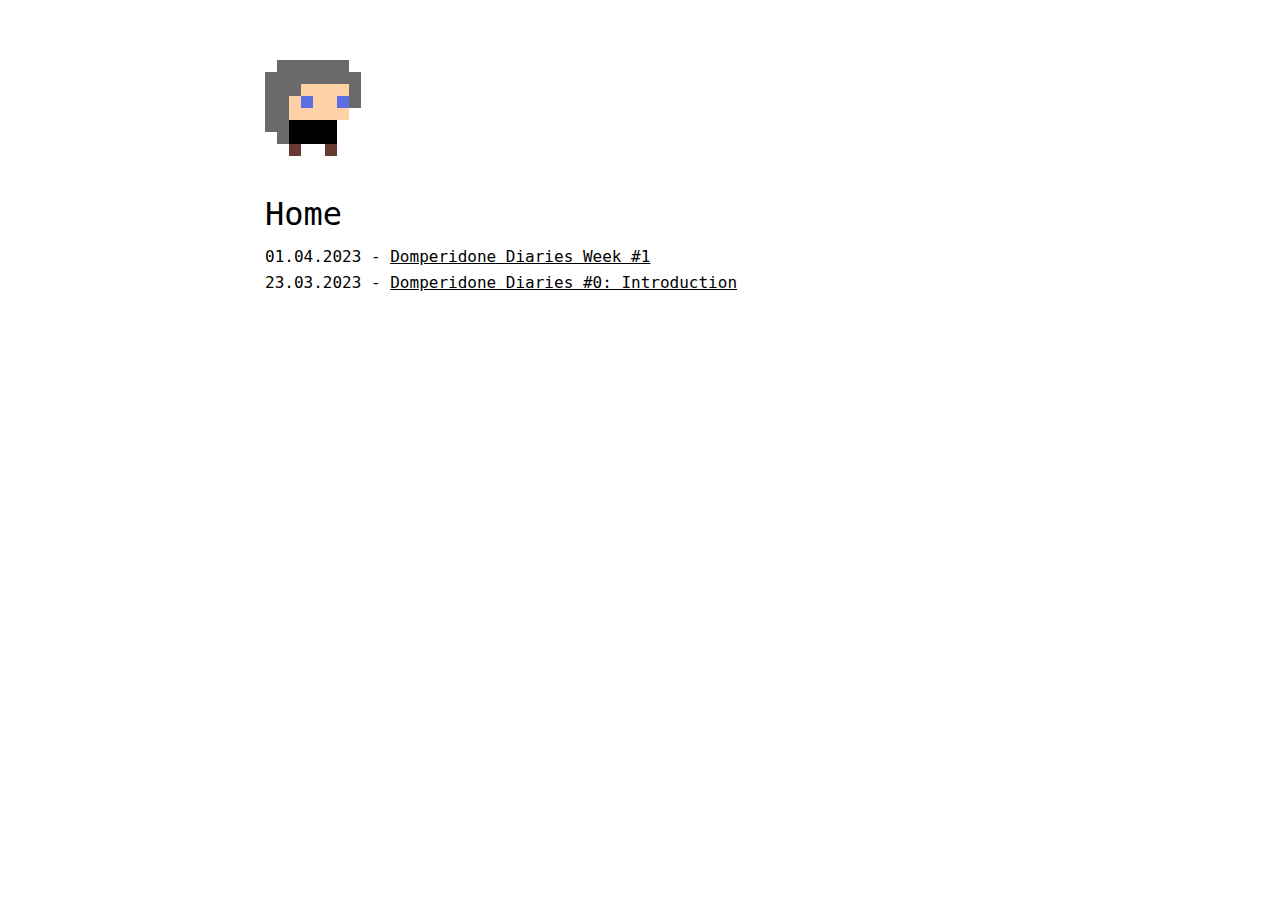
<file: index.html>
<!DOCTYPE html>
<html lang="en">
<meta charset="UTF-8">
<title>index | oestrogenic alchemist</title>
<meta name="viewport" content="width=device-width,initial-scale=1">
<link rel="stylesheet" href="style.css">
<body>
    <a class="logo" href="index.html"></a>

    <h1 class="title">Home</h1>
    
    <div class="posts">
        <div class="post_item">
            <span class="post_date">01.04.2023</span>
            <span class="post_title"><a href="domperidone01.html">Domperidone Diaries Week #1</a></span> <br>
            <span class="post_date">23.03.2023</span>
            <span class="post_title"><a href="domperidone00.html">Domperidone Diaries #0: Introduction</a></span> <br>
        </div>



    </div>
</body>
</file>
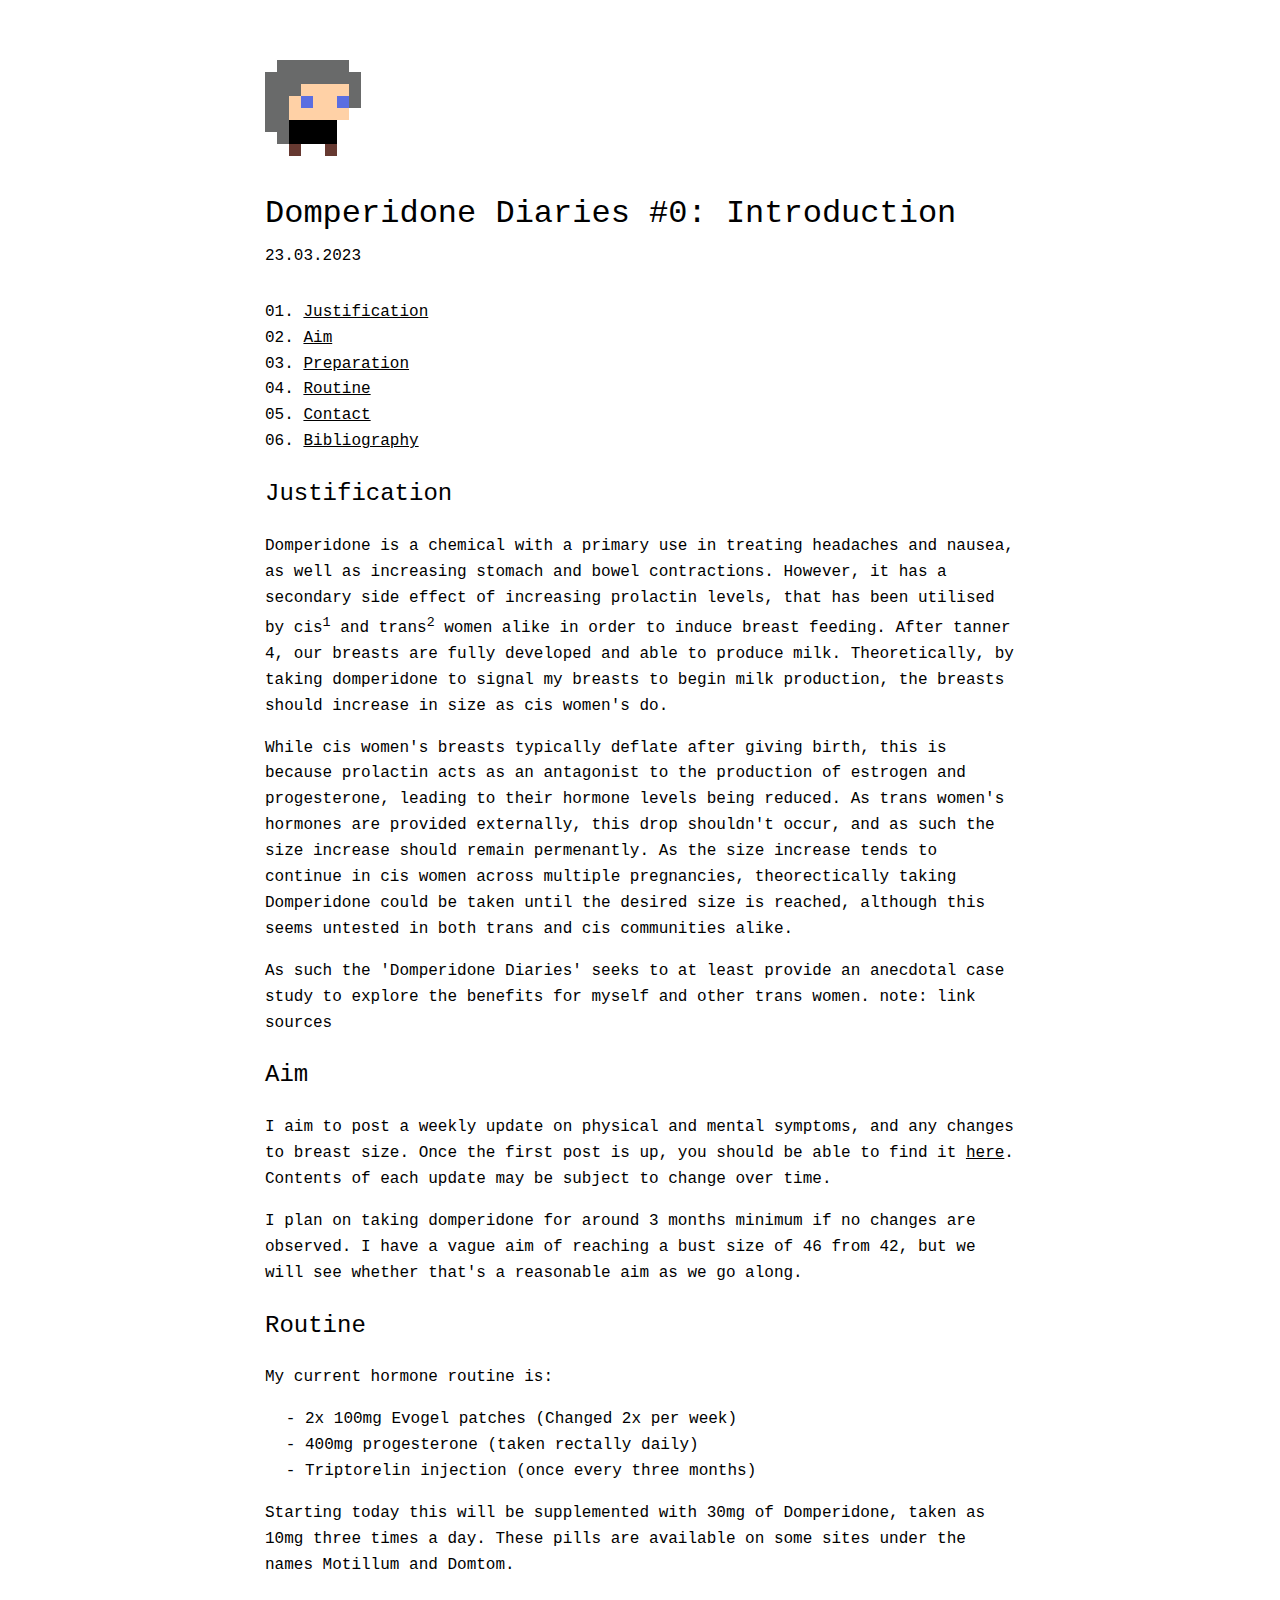
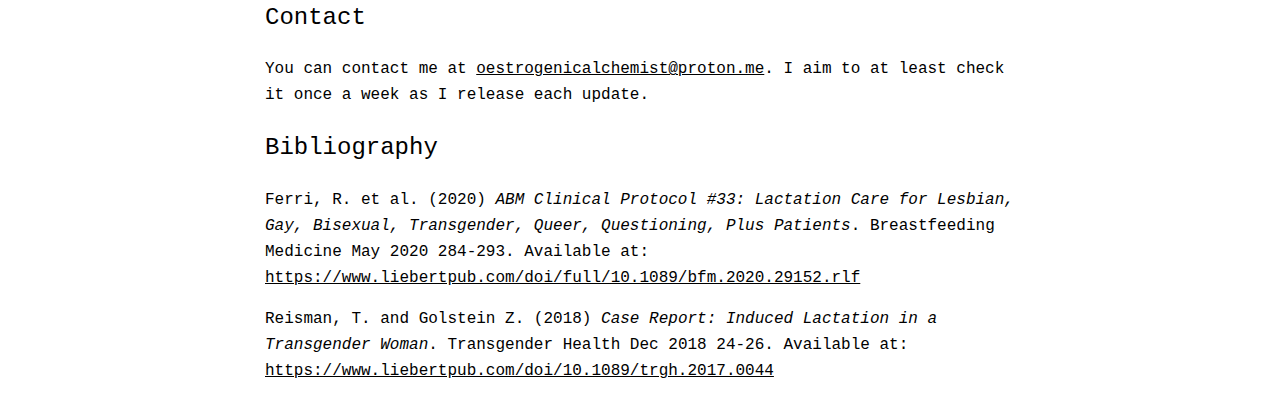
<file: domperidone00.html>
<!DOCTYPE html>
<html lang="en">
<meta charset="UTF-8">
<title>DD#0 Introduction</title>
<meta name="viewport" content="width=device-width,initial-scale=1">
<link rel="stylesheet" href="style.css">
<body>

<a class="logo" href="index.html"></a>

<h1 class="title">Domperidone Diaries #0: Introduction</h1>
<div class="date">23.03.2023</div>

<div class="sections">
    <div class="section_item"><a href='#Justification'>Justification</a></div>
    <div class="section_item"><a href='#Aim'>Aim</a></div>
    <div class="section_item"><a href='#Preparation'>Preparation</a></div>
    <div class="section_item"><a href='#Routine'>Routine</a></div>
    <div class="section_item"><a href='#Contact'>Contact</a></div>
    <div class="section_item"><a href='#Bibliography'>Bibliography</a></div>

</div> 

<h2 class="section_header" id="Justification">Justification</h2>
<p>
    Domperidone is a chemical with a primary use in treating headaches and nausea, as well as increasing stomach 
    and bowel contractions. However, it has a secondary side effect of increasing prolactin levels, that has been
    utilised by cis<sup><a href="#footnote01">1</a></sup> and trans<sup><a href="#footnote02">2</a></sup> women alike in order to induce breast feeding. After tanner 4, our breasts are
    fully developed and able to produce milk. Theoretically, by taking domperidone to signal my breasts to begin
    milk production, the breasts should increase in size as cis women's do.
</p>

<p>
    While cis women's breasts typically deflate after giving birth, this is because prolactin acts as an antagonist
    to the production of estrogen and progesterone, leading to their hormone levels being reduced. As trans women's
    hormones are provided externally, this drop shouldn't occur, and as such the size increase should remain
    permenantly. As the size increase tends to continue in cis women across multiple pregnancies, theorectically
    taking Domperidone could be taken until the desired size is reached, although this seems untested in both trans
    and cis communities alike.
</p>
<p>
    As such the 'Domperidone Diaries' seeks to at least provide an anecdotal case study to explore the benefits for
    myself and other trans women.

    note: link sources
</p></p>

<h2 class="section_header"id="Aim">Aim</h2>
<p>
    I aim to post a weekly update on physical and mental symptoms, and any changes to breast size. Once the first post
    is up, you should be able to find it <a href="domperidone01.html">here</a>. Contents of each update may be
    subject to change over time.
</p>
<p>
    I plan on taking domperidone for around 3 months minimum if no changes are observed. I have a vague aim of reaching
    a bust size of 46 from 42, but we will see whether that's a reasonable aim as we go along.
</p>

<h2 class="section_header" id="Routine">Routine</h2>
<p>
    My current hormone routine is:
</p>
<ul>
    <li>2x 100mg Evogel patches (Changed 2x per week)</li>
    <li>400mg progesterone (taken rectally daily)</li>
    <li>Triptorelin injection (once every three months)</li>
</ul>
<p>
    Starting today this will be supplemented with 30mg of Domperidone, taken as 10mg three times a day. These pills are available on some sites under the names Motillum and Domtom.
</p>

<h2 class="section_header" id="Contact">Contact</h2>
<p>
    You can contact me at <a href="mailto:oestrogenicalchemist@proton.me">oestrogenicalchemist@proton.me</a>. I aim to at least check it once a week as I release each update.
</p>

<h2 class="section_header" id="Bibliography">Bibliography</h2>

<p id="footnote01">Ferri, R. et al. (2020) <i>ABM Clinical Protocol #33: Lactation Care for Lesbian, Gay, Bisexual, Transgender, Queer, Questioning, Plus Patients</i>. Breastfeeding Medicine May 2020 284-293. Available at: <a href="https://www.liebertpub.com/doi/full/10.1089/bfm.2020.29152.rlf">https://www.liebertpub.com/doi/full/10.1089/bfm.2020.29152.rlf</a></p>
<p id="footnote02">Reisman, T. and Golstein Z. (2018) <i>Case Report: Induced Lactation in a Transgender Woman</i>. Transgender Health Dec 2018 24-26. Available at: <a href="https://www.liebertpub.com/doi/10.1089/trgh.2017.0044">https://www.liebertpub.com/doi/10.1089/trgh.2017.0044</a></p>

</body>
</html>
</file>
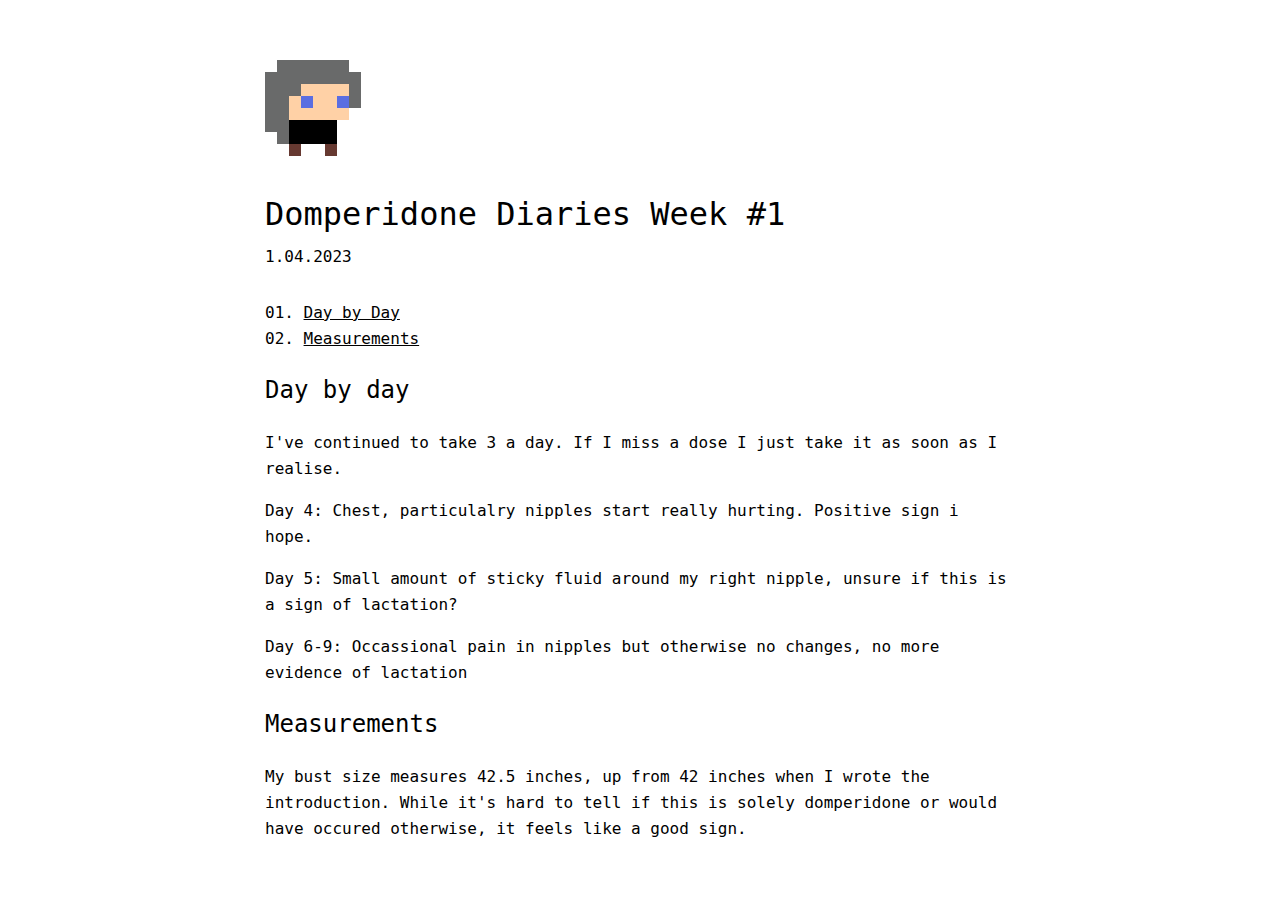
<file: domperidone01.html>
<!DOCTYPE html>
<html lang="en">
<meta charset="UTF-8">
<title>DD#0 Introduction</title>
<meta name="viewport" content="width=device-width,initial-scale=1">
<link rel="stylesheet" href="style.css">
<body>

<a class="logo" href="index.html"></a>

<h1 class="title">Domperidone Diaries Week #1</h1>
<div class="date">1.04.2023</div>

<div class="sections">
<div class="section_item"><a href='#DayByDay'>Day by Day</a></div>
<div class="section_item"><a href='#Measurements'>Measurements</a></div>
</div>



<h2 class="section_header" id="DayByDay">Day by day</h2>
<p>I've continued to take 3 a day. If I miss a dose I just take it as soon as I realise.</p>

<p>Day 4: Chest, particulalry nipples start really hurting. Positive sign i hope.</p>
<p>Day 5: Small amount of sticky fluid around my right nipple, unsure if this is a sign of lactation? </p>
<p>Day 6-9: Occassional pain in nipples but otherwise no changes, no more evidence of lactation</p>

<h2 class="section_header" id="Measurements">Measurements</h2>
<p>My bust size measures 42.5 inches, up from 42 inches when I wrote the introduction. While it's hard to tell if this is solely domperidone or would have occured otherwise, it feels like a good sign.</p>
</body>
</file>
<file: style.css>
body {
    background-color: white;
    font-family: 'Inconsolata', monospace;
    max-width: 750px;
    margin: 60px auto;
    margin-bottom: 16px;
    line-height: 1.62;
}

h1, h2 {
    display: block;
    font-size: 2em;
    font-weight: normal;
}

h2 {
    font-size: 1.5em;
}

p {
    display: block;
}

a {
    color: black;
}

a:hover {
    padding: 4px;
    margin: -4px;
    background: black;
    color: white;
    text-decoration: none;
}

/* link to footnote */
sup a {
    text-decoration: none;
}

ul {
    list-style: none;
}

ul li::before {
    content: "- ";
    margin-left: -2ch;
    width: 2ch;
    display: inline-block;
}

.date {
    margin-bottom: 30px;
    margin-top: -8px;
    display: inline-block;
}

.title {
    line-height: 1.2;
    padding-top: 18px;
    margin-bottom: 10px;
    font-weight: normal;
}

.sections {
    counter-reset: ol-counter;
    list-style: none;
    margin: 0;
    padding: 0;
}

.section_item:before {
    counter-increment: ol-counter;
    content: "0" counter(ol-counter) ". ";
}

.posts .post_title:before {
    content: "- ";
}

.logo {
    width: 96px;
    height: 96px;
    background: url(logo.png);
    display: block;
    border: 0;
    background-size: 96px 96px;
}

.logo:hover {
    background: url(logo2.png);
    padding: 0;
    margin: 0;
}
</file>
